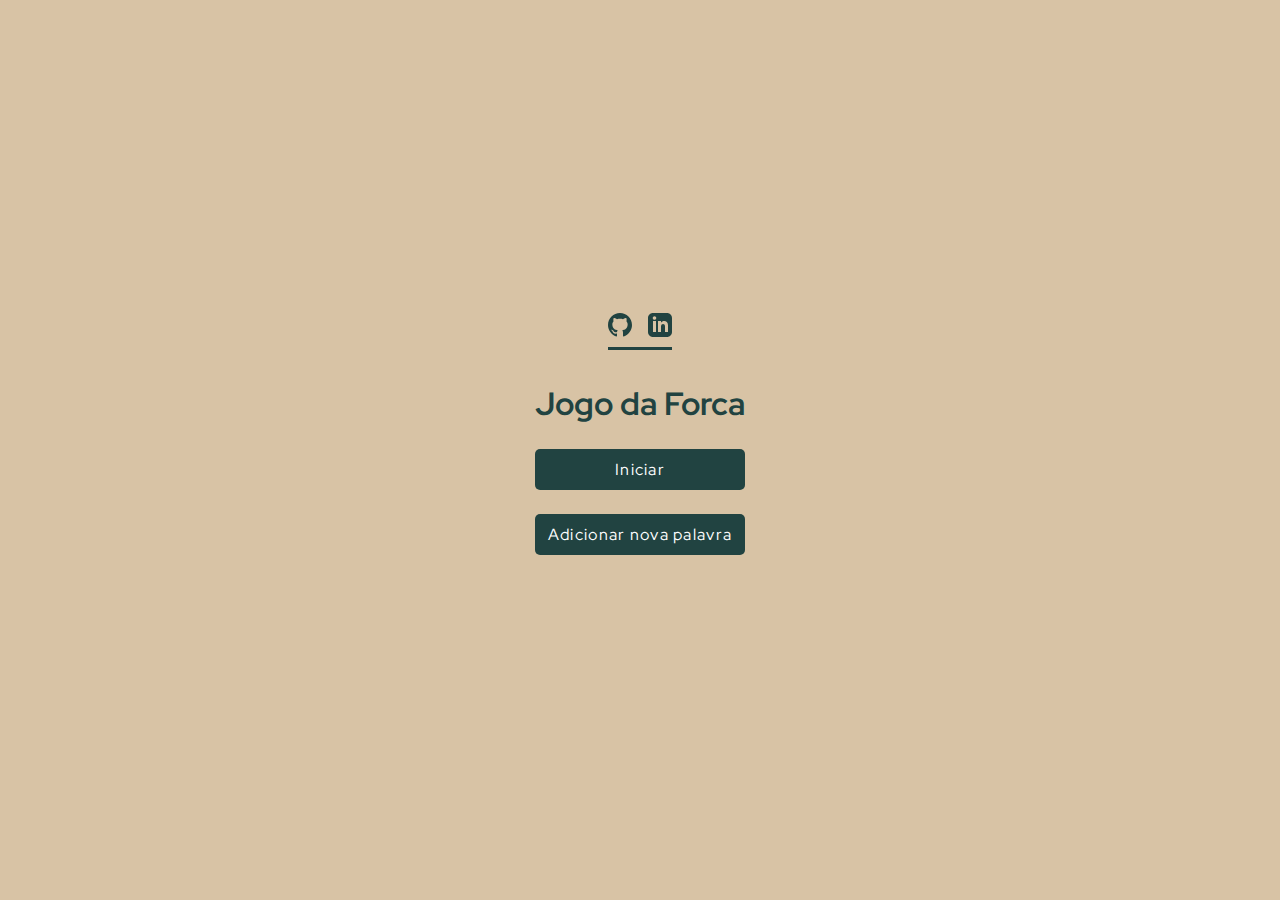
<file: index.html>
<!DOCTYPE html>
<html lang="pt-br">
  <head>
    <meta charset="UTF-8" />
    <meta http-equiv="X-UA-Compatible" content="IE=edge" />
    <meta name="viewport" content="width=device-width, initial-scale=1.0" />
    <meta name="author" content="Felipe Miranda Marreiros" />
    <meta name="keywords" content="jogo, forca" />
    <meta name="description" content="jogo da forca" />
    <link rel="stylesheet" href="style.css" />
    <title>Jogo da Forca</title>
  </head>

  <body>
    <div role="navigation" class="social-links">
      <a
        href="https://github.com/felipe-miranda-marreiros"
        target="_blank"
        title="Github"
        ><img src="./design/github-icon.svg" alt="Github icon"
      /></a>
      <a
        href="https://www.linkedin.com/in/felipe-miranda-marreiros/"
        target="_blank"
        title="Linkedin"
        ><img src="./design/linkedin-icon.svg" alt="Linkedin icon"
      /></a>
    </div>
    <header class="intro">
      <h1>Jogo da Forca</h1>
      <a href="jogo.html" class="btn" id="btn-iniciar" role="button">Iniciar</a>
      <a href="adicionar.html" class="btn" id="btn-adicionar" role="button"
        >Adicionar nova palavra</a
      >
    </header>
    <script src="script.js"></script>
  </body>
</html>
</file>
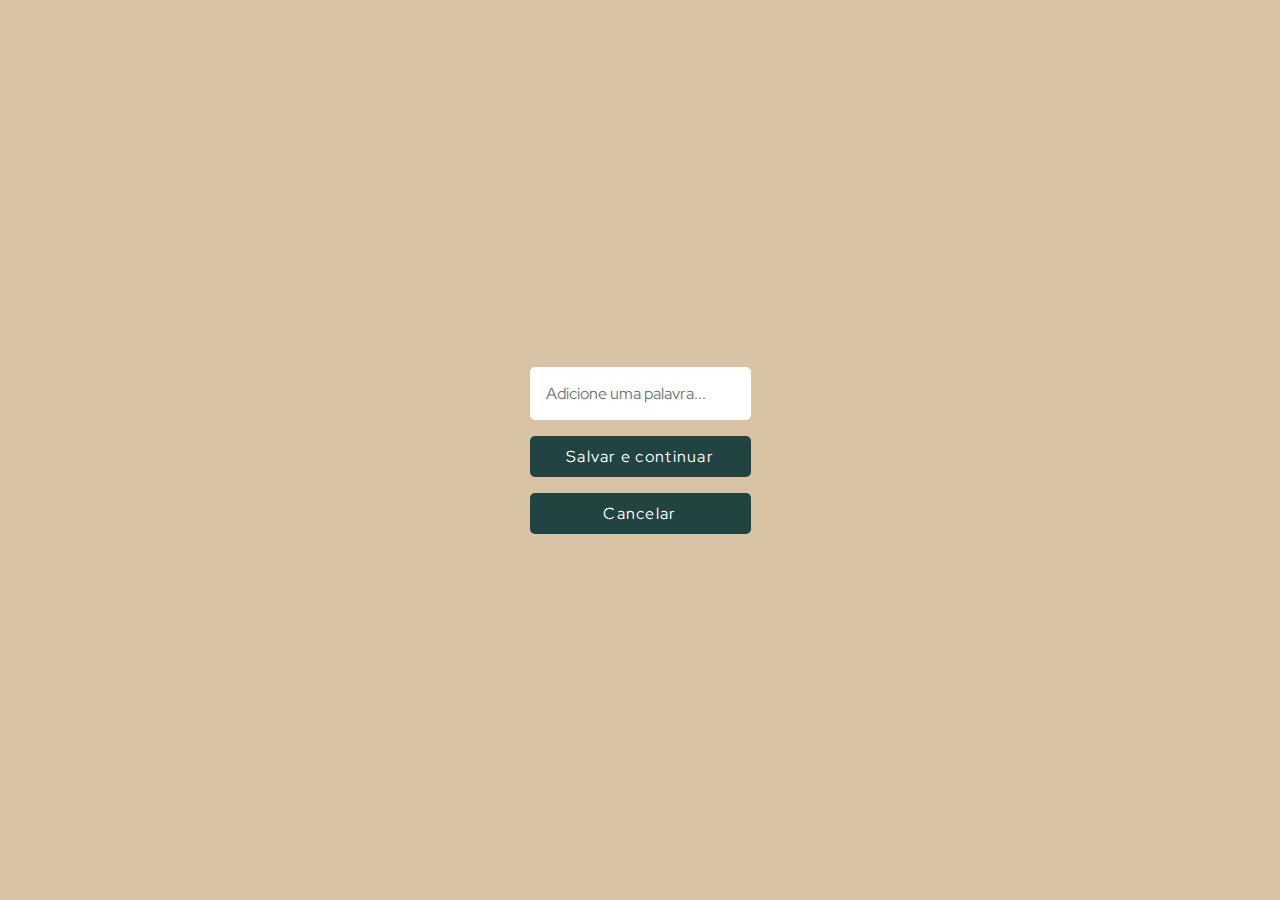
<file: adicionar.html>
<!DOCTYPE html>
<html lang="pt-br">
  <head>
    <meta charset="UTF-8" />
    <meta http-equiv="X-UA-Compatible" content="IE=edge" />
    <meta name="viewport" content="width=device-width, initial-scale=1.0" />
    <title>Adicionar nova palavra</title>

    <link rel="stylesheet" href="style.css" />
  </head>
  <body>
    <div class="adicionar-container">
      <input
        type="text"
        placeholder="Adicione uma palavra..."
        class="adicionar-input"
        maxlength="8"
      />
      <a href="jogo.html" class="btn continuar">Salvar e continuar</a>
      <a href="index.html" class="btn">Cancelar</a>
    </div>
    <script src="script.js"></script>
  </body>
</html>
</file>
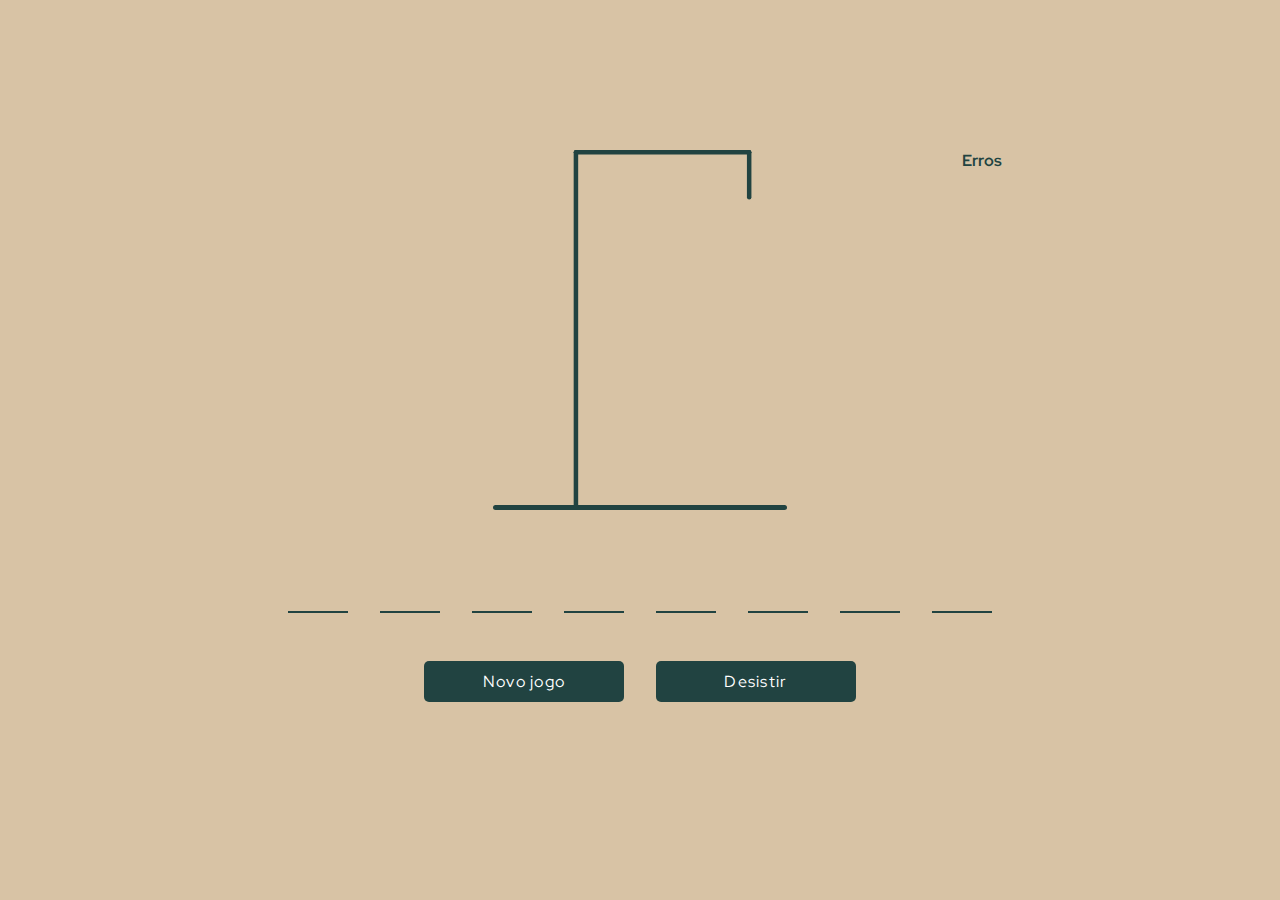
<file: jogo.html>
<!DOCTYPE html>
<html lang="pt-br">
  <head>
    <meta charset="UTF-8" />
    <meta http-equiv="X-UA-Compatible" content="IE=edge" />
    <meta name="viewport" content="width=device-width, initial-scale=1.0" />
    <link rel="stylesheet" href="style.css" />
    <title>Forca</title>
  </head>
  <body>
    <div class="container">
      <figure>
        <svg
          width="294"
          height="360"
          viewBox="0 0 294 360"
          fill="none"
          xmlns="http://www.w3.org/2000/svg"
          class="forca-figura"
        >
          <rect y="355" width="294" height="5" rx="2.5" fill="#214341" />
          <rect
            x="80.6748"
            width="177.75"
            height="4.5"
            rx="2.25"
            fill="#214341"
          />
          <rect x="80.6748" width="4.5" height="360" rx="2.25" fill="#214341" />
          <rect
            x="253.925"
            width="4.5"
            height="49.5"
            rx="2.25"
            fill="#214341"
          />

          <rect
            x="254.748"
            y="239.625"
            width="4.50155"
            height="72"
            rx="2.25078"
            transform="rotate(30 254.748 239.625)"
            fill="#214341"
            class="forca"
          />
          <rect
            width="4.50385"
            height="72"
            rx="2.25193"
            transform="matrix(-0.866025 0.5 0.5 0.866025 257.522 239.624)"
            fill="#214341"
            class="forca"
          />
          <rect
            x="253.925"
            y="108"
            width="4.5"
            height="135"
            fill="#214341"
            class="forca"
          />
          <rect
            width="4.49914"
            height="72"
            rx="2.24957"
            transform="matrix(-0.866025 0.5 0.5 0.866025 257.52 106.875)"
            fill="#214341"
            class="forca"
          />
          <rect
            x="254.749"
            y="106.875"
            width="4.4994"
            height="72"
            rx="2.2497"
            transform="rotate(30 254.749 106.875)"
            fill="#214341"
            class="forca"
          />
          <path
            fill-rule="evenodd"
            clip-rule="evenodd"
            d="M256.175 103.5C271.086 103.5 283.175 91.4117 283.175 76.5C283.175 61.5883 271.086 49.5 256.175 49.5C241.263 49.5 229.175 61.5883 229.175 76.5C229.175 91.4117 241.263 103.5 256.175 103.5ZM256.175 108C273.572 108 287.675 93.897 287.675 76.5C287.675 59.103 273.572 45 256.175 45C238.778 45 224.675 59.103 224.675 76.5C224.675 93.897 238.778 108 256.175 108Z"
            fill="#214341"
            class="forca"
          />
        </svg>
      </figure>
      <div class="mensagem-vencedor">
        <p>Você venceu, parabéns!</p>
      </div>
      <div class="mensagem-erro">
        <p>Você já usou esta palavra!</p>
      </div>
      <div class="erros">
        <p>Erros</p>
        <span></span>
      </div>
    </div>
    <div class="user-input" role="listbox">
      <div class="input"></div>
    </div>
    <div class="btn-opcoes">
      <button class="btn btn-opcoes-item-1">Novo jogo</button>
      <a href="index.html" class="btn btn-opcoes-item-2">Desistir</a>
    </div>
    <script src="script.js"></script>
  </body>
</html>
</file>
<file: style.css>
@import url("https://fonts.googleapis.com/css2?family=Red+Hat+Display:wght@400;500;700&display=swap");
* {
  margin: 0;
  padding: 0;
  box-sizing: border-box;
}
html {
  scroll-behavior: smooth;
}
input,
button,
a {
  color: inherit;
  font-family: inherit;
  font-size: inherit;
  text-decoration: none;
  font-weight: inherit;
}
body {
  background-color: #d8c3a5;
  color: #214341;
  font-size: 16px;
  font-family: "Red Hat Display", sans-serif;
  padding: 2rem;
  display: flex;
  flex-direction: column;
  justify-content: center;
  align-items: center;
  min-height: 100vh;
  font-weight: 400;
}
.btn {
  background-color: #214341;
  border: none;
  border-radius: 5px;
  color: #fff;
  letter-spacing: 0.08rem;
  padding: 10px;
  text-align: center;
  cursor: pointer;
}
.intro {
  display: flex;
  flex-direction: column;
  gap: 1.5rem;
  padding: 2rem 0;
}
.social-links {
  display: flex;
  gap: 1rem;
  border-bottom: 3px solid #214341;
  padding-bottom: 5px;
}
.adicionar-container {
  display: flex;
  flex-direction: column;
  gap: 1rem;
}
.adicionar-input {
  padding: 1rem;
  outline: none;
  border: none;
  border-radius: 5px;
}
.user-input {
  margin-top: 3rem;
  display: flex;
  gap: 2rem;
  font-size: 30px;
}
.input {
  border-bottom: 2px solid #214341;
  width: 60px;
  height: 50px;
  text-align: center;
}
.btn-opcoes {
  padding: 3rem 0;
  display: flex;
  gap: 2rem;
}
.btn-opcoes-item-1,
.btn-opcoes-item-2 {
  width: 200px;
}
.container {
  max-width: 600px;
  position: relative;
}
.erros {
  position: absolute;
  right: -80%;
  top: 0;
  transform: translateX(-50%);
  font-weight: 700;
}
.erros span {
  color: red;
}
.mensagem-vencedor {
  background-color: #214341;
  color: #fff;
  padding: 2rem;
  border-radius: 5px;
  position: absolute;
  left: -80%;
  top: 0;
  visibility: hidden;
}
.mensagem-erro {
  background-color: #214341;
  color: #fff;
  padding: 2rem;
  border-radius: 5px;
  position: absolute;
  left: -80%;
  top: 0;
  background-color: #214341;
  visibility: hidden;
}
.forca {
  visibility: hidden;
}
</file>
